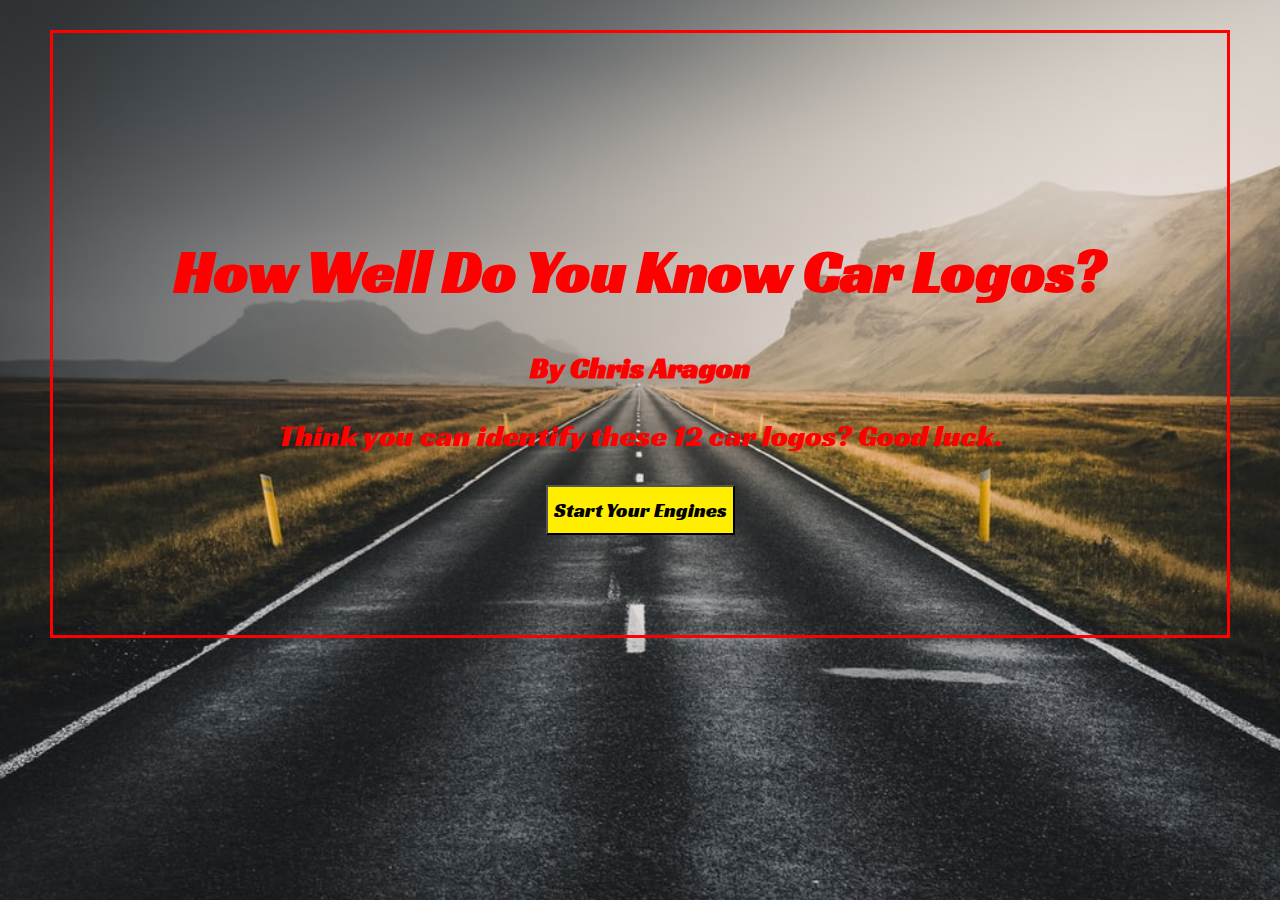
<file: index.html>
<!DOCTYPE html>
<html lang="en">
<head>
    <meta charset="UTF-8">
    <meta name="viewport" content="width=device-width, initial-scale=1.0">
    <meta http-equiv="X-UA-Compatible" content="ie=edge">
    <title>Web Quiz</title>
    <link rel="stylesheet" href="Web-Quiz.css">
    <link href="https://fonts.googleapis.com/css?family=Racing+Sans+One&display=swap" rel="stylesheet">
</head>
<body>
    <header>
        <h1 class="title">How Well Do You Know Car Logos?</h1>
        <h3>By Chris Aragon</h3>
        <p class="bet">Think you can identify these 12 car logos? Good luck.
        </p>
        <button class="start_button">Start Your Engines</button>
    </header>
    <form class="quiz">
        <div class="question_one">
                <section class="question_counter"></section>
                <section class="score_counter"></section>
                <h2 class="logo_question">Which logo is this?</h2>
            <div class="image_and_options">
                <section class="image"></section>
                <section class="question_options"></section>
            </div>
        </div>
    <section class="score_section"></section>
    <section class="results"></section>
</form>
</body>
<script src="https://ajax.googleapis.com/ajax/libs/jquery/3.4.1/jquery.min.js"></script>
<script src="web-quiz.js"></script>
</body>
</html>
</file>
<file: Web-Quiz.css>
img{
    max-height: 150px;
    max-width: 300px;
}

.poor-score, .mehh-score, .good-score, .great-score{
    margin-bottom: 50px;
    margin-top: 50px;
}

.appear{
    display: initial;
}
.logo_question{
    display: none;
}
*{
    font-family: 'Racing Sans One', sans-serif;
}
body{
    background-image: url('fotos/country-road.jpg');
    background-repeat: no-repeat;
    background-size: cover;
    background-attachment: fixed;
    background-position: center;
    color: red;
    border: 3px red solid;
    height: auto;
    width: auto;
    margin-right: 50px;
    margin-left: 50px;
    margin-top: 30px;
    margin-bottom: 30px;
    padding: 0px;
}
header, .quiz{
    margin-left: auto;
    margin-right: auto;
    text-align: center;
}

header{
    display: block;
    margin-top: 200px
}

.quiz{
    padding-top: 100px;
    position: flex;
}
#button_option{
    padding: 25px;
}
.button_container{
    background-color: (0, 0, 0, .4);
    padding-left: 30px;
    padding-right: 30px;
    padding-bottom: 30px;
}
.submit_answer, .next_question, .final_question{
    height: 40px;
    width: 150px;
    border-radius: 5%;
    padding-bottom: 25px;
    margin-bottom: 30px;
    background-color: rgba(255, 238, 0);
    font-size: 15px;
}
.start_button{
    height: 50px;
    width: 150;
    background-color: rgba(255, 238, 0);
    font-size: 20px;
}

.right {
    border: 3px green solid;
    background-color: ivory;
}
.wrong {
    border: 3px red solid;
    background-color: ivory;
}
@media only screen and (min-width: 800px){
    h3{
        font-size: 30px;
    }
    .bet{
        font-size: 30px;
    }
    .title{
        font-size: 60px;
    }
    body{
        height: auto;
    }
    .logo_question{
        font-size: 45px;
    }
    img{
        min-height: 300px;
        min-width: 600px;
    }
    .question_counter, .score_counter{
        font-size: 30px;
    }
    .button_container{
        margin-top: 15px;
        font-size: 20px;
    }
    .submit_answer, .next_question, .final_question{
        font-size: 20px;
        width: 200px;
        height: 50px;
    }
    

}
</file>
